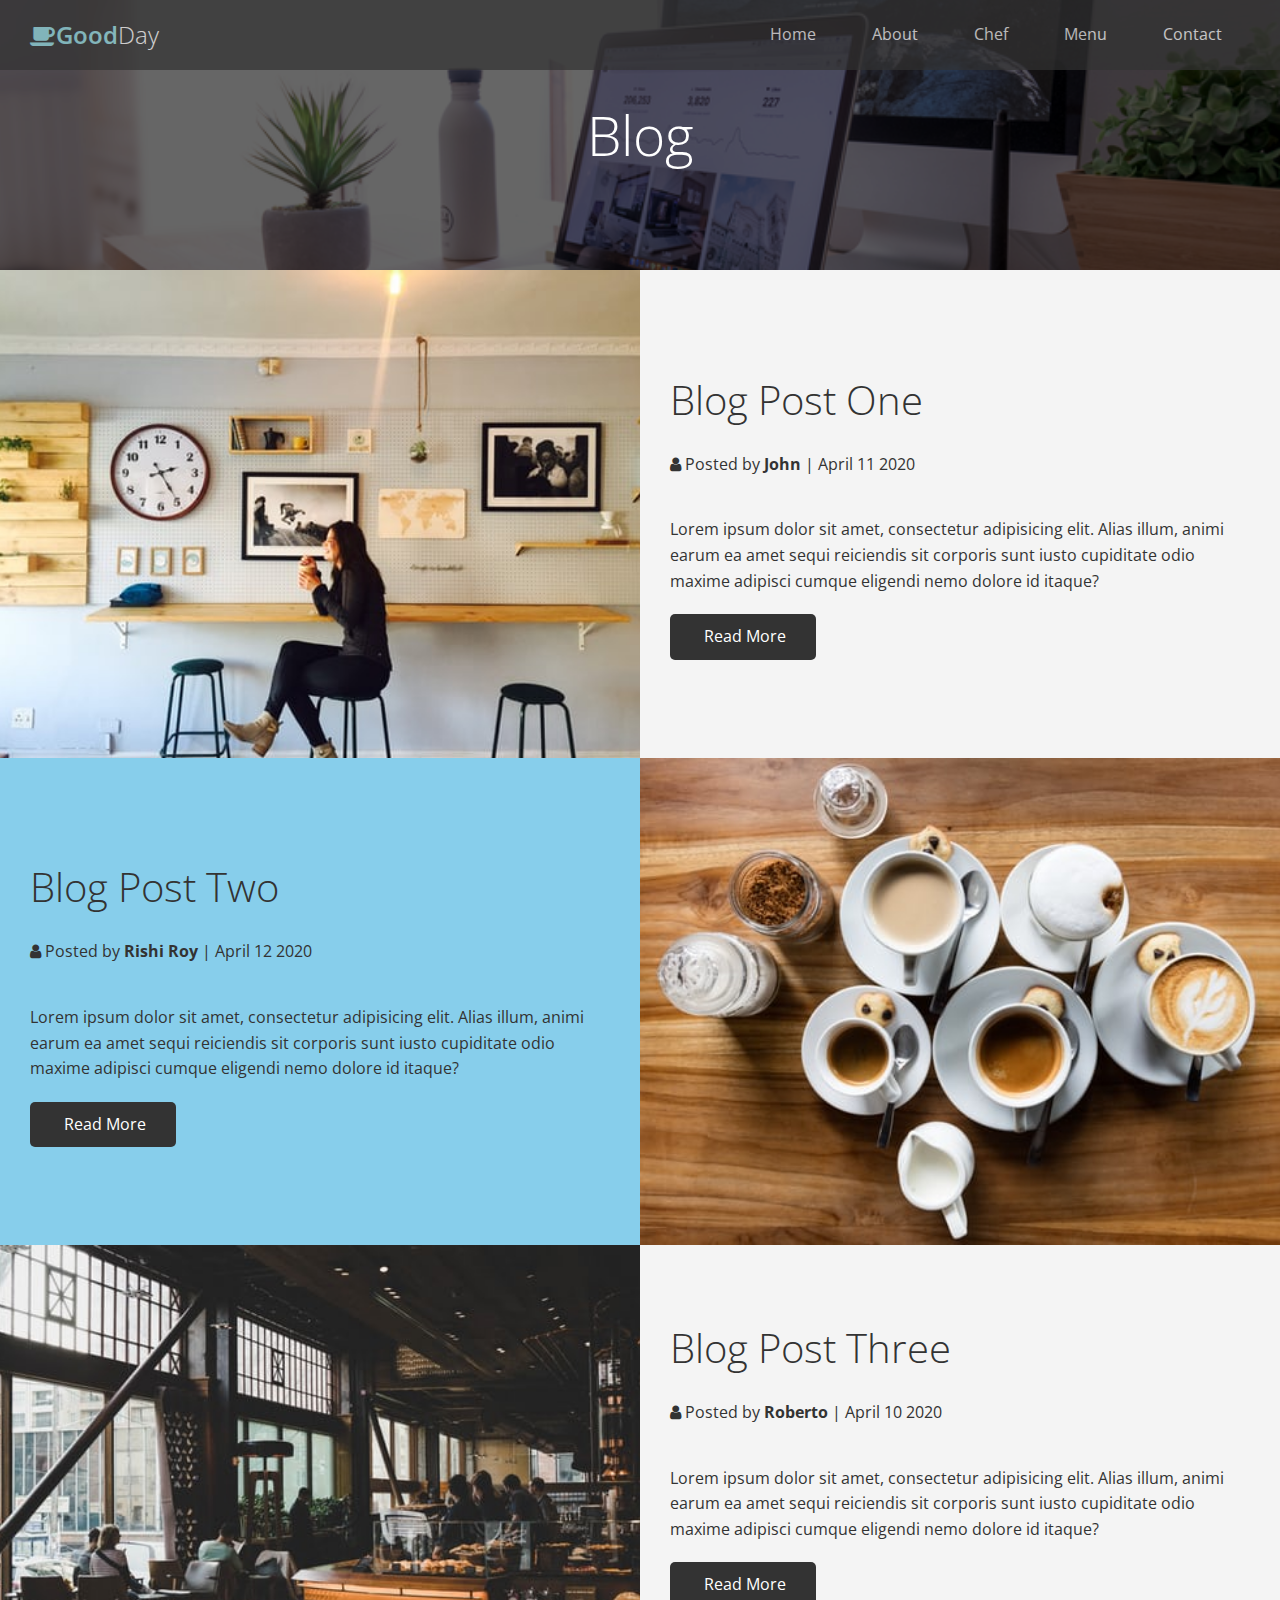
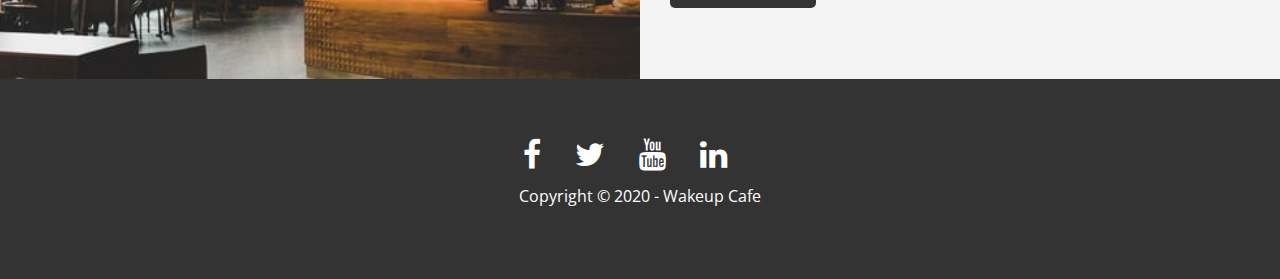
<file: blog.html>
<!DOCTYPE html>
<html lang="en">
<head>
    <meta charset="UTF-8">
    <meta name="viewport" content="width=device-width, initial-scale=1.0">
    <link rel="stylesheet" href="https://stackpath.bootstrapcdn.com/font-awesome/4.7.0/css/font-awesome.min.css">
    <link rel="stylesheet" href="./css/utils.css">
    <link rel="stylesheet" href="./css/style.css">
    <title>Blogs</title>
</head>
<body id="home">
    <header class="hero blog">
        <div id="navbar" class="navbar">
            <h2 class="logo"><span id="textSuccess"><i class="fa fa-coffee"></i>Good</span>Day</h2>
            <nav>
                <ul>
                    <li><a href="index.html#home">Home</a></li>
                    <li><a href="index.html#about">About</a></li>
                    <li><a href="index.html#team">Chef</a></li>
                    <li><a href="index.html#cases">Menu</a></li>
                    <li><a href="index.html#contact">Contact</a></li>
                </ul>
            </nav>
        </div>
        <div class="content">
            <h1>Blog</h1>
   
        </div>

    </header>
    <main>
    <article class="flex-columns">
        <div class="row">
          <div class="column">
            <div class="column-1">
              <img src="image/blog/blog1.jpg" alt="" />
            </div>
          </div>
          <div class="column">
            <div class="column-2 bg-light">
              <h2>Blog Post One</h2>
              <p class="meta">
                <i class="fa fa-user"></i> Posted by
                <strong>John </strong> | April 11 2020
              </p>
              <p>
                Lorem ipsum dolor sit amet, consectetur adipisicing elit. Alias
                illum, animi earum ea amet sequi reiciendis sit corporis sunt
                iusto cupiditate odio maxime adipisci cumque eligendi nemo
                dolore id itaque?
              </p>
              <a href="post.html" class="btn btn-dark">
                <i class="fa fa-chevron"></i>
                Read More
              </a>
            </div>
          </div>
        </div>
      </article>
      <article class="flex-columns flex-reverse">
        <div class="row">
          <div class="column">
            <div class="column-1">
              <img src="image/blog/blog2.jpg" alt="" />
            </div>
          </div>
          <div class="column">
            <div class="column-2 bg-info">
              <h2>Blog Post Two</h2>
              <p class="meta">
                <i class="fa fa-user"></i> Posted by
                <strong>Rishi Roy</strong> | April 12 2020
              </p>
              <p>
                Lorem ipsum dolor sit amet, consectetur adipisicing elit. Alias
                illum, animi earum ea amet sequi reiciendis sit corporis sunt
                iusto cupiditate odio maxime adipisci cumque eligendi nemo
                dolore id itaque?
              </p>
              <a href="post.html" class="btn btn-dark">
                <i class="fa fa-chevron"></i>
                Read More
              </a>
            </div>
          </div>
        </div>
      </article>
      <article class="flex-columns">
        <div class="row">
          <div class="column">
            <div class="column-1">
              <img src="image/blog/blog3.jpg" alt="" />
            </div>
          </div>
          <div class="column">
            <div class="column-2 bg-light">
              <h2>Blog Post Three</h2>
              <p class="meta">
                <i class="fa fa-user"></i> Posted by
                <strong>Roberto</strong> | April 10 2020
              </p>
              <p>
                Lorem ipsum dolor sit amet, consectetur adipisicing elit. Alias
                illum, animi earum ea amet sequi reiciendis sit corporis sunt
                iusto cupiditate odio maxime adipisci cumque eligendi nemo
                dolore id itaque?
              </p>
              <a href="post.html" class="btn btn-dark">
                <i class="fa fa-chevron"></i>
                Read More
              </a>
            </div>
          </div>
        </div>
      </article>
    </main>
    <footer class="footer bg-dark">
        <div class="social">
         <a href="#"><i class="fa fa-facebook fa-2x"></i></a>
          <a href="#"><i class="fa fa-twitter fa-2x"></i></a>
          <a href="#"><i class="fa fa-youtube fa-2x"></i></a>
          <a href="#"><i class="fa fa-linkedin fa-2x"></i></a>
        </div>
        <p>Copyright &copy; 2020 - Wakeup Cafe</p>
      </footer>
      <script>
        const navbar = document.getElementById('navbar');
        let scrolled = false;
  
        window.onscroll = function () {
          if (window.pageYOffset > 100) {
            navbar.classList.remove('top');
            if (!scrolled) {
              navbar.style.transform = 'translateY(-70px)';
            }
            setTimeout(function () {
              navbar.style.transform = 'translateY(0)';
              scrolled = true;
            }, 200);
          } else {
            navbar.classList.add('top');
            scrolled = false;
          }
        };
      </script>
  
</body>
</html>
</file>
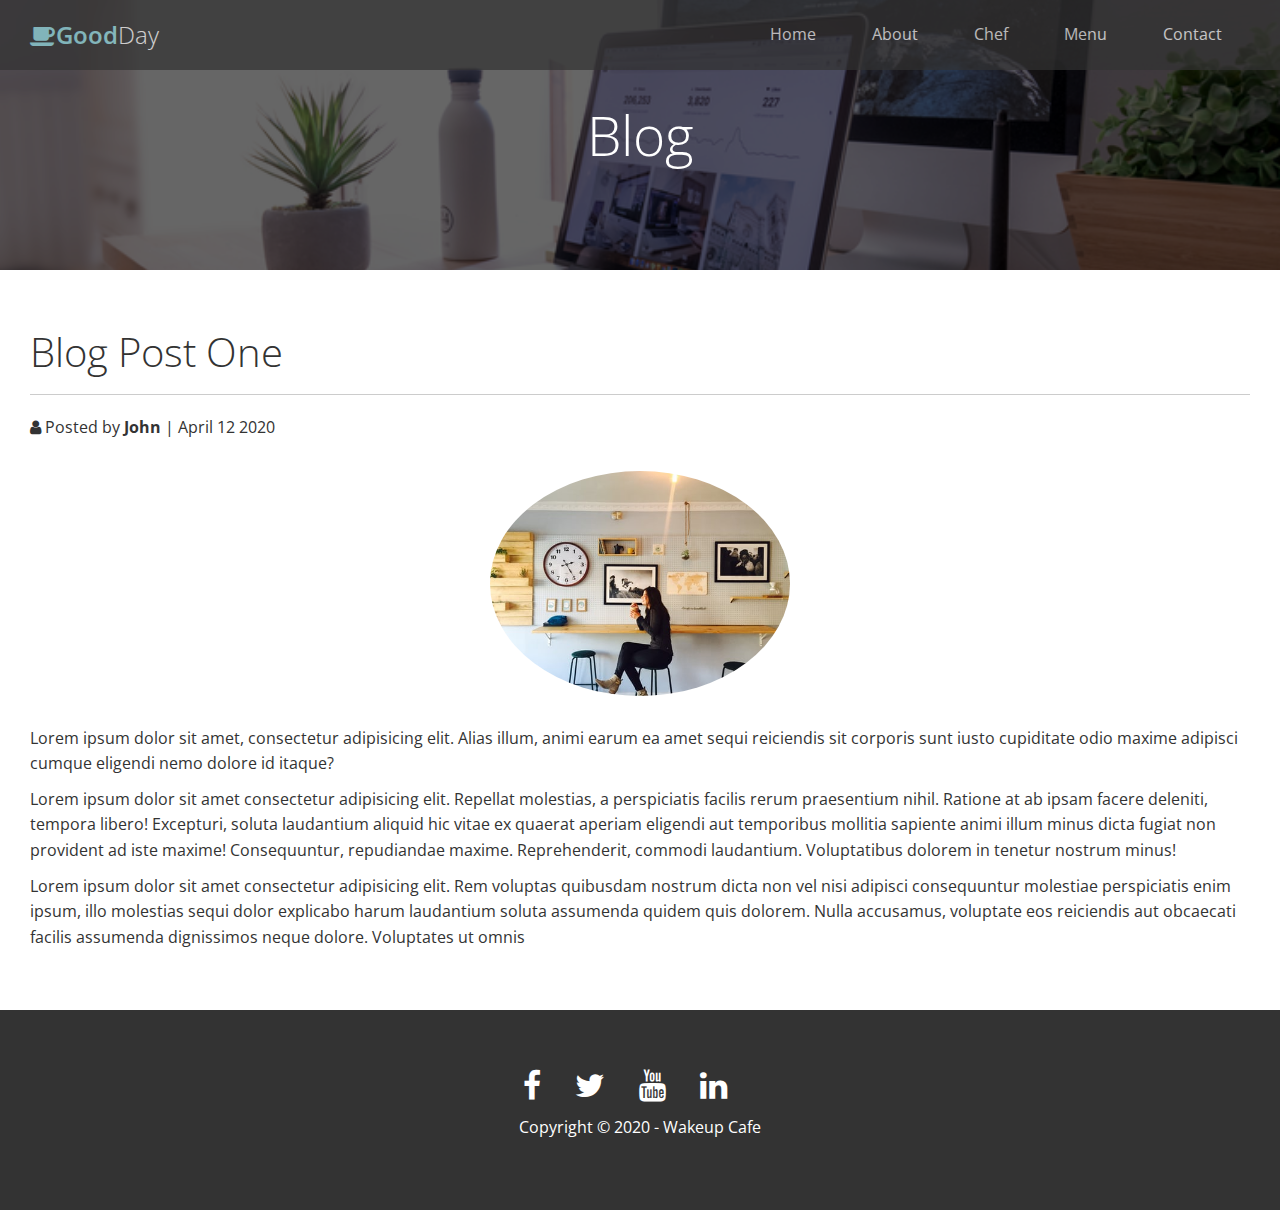
<file: post.html>
<!DOCTYPE html>
<html lang="en">
<head>
    <meta charset="UTF-8">
    <meta name="viewport" content="width=device-width, initial-scale=1.0">
    <link rel="stylesheet" href="https://stackpath.bootstrapcdn.com/font-awesome/4.7.0/css/font-awesome.min.css">
    <link rel="stylesheet" href="./css/utils.css">
    <link rel="stylesheet" href="./css/style.css">
    <title>Blog One </title>
</head>
<body id="home">
    <header class="hero blog">
        <div id="navbar" class="navbar">
            <h2 class="logo"><span id="textSuccess"><i class="fa fa-coffee"></i>Good</span>Day</h2>
            <nav>
                <ul>
                    <li><a href="index.html#home">Home</a></li>
                    <li><a href="index.html#about">About</a></li>
                    <li><a href="index.html#team">Chef</a></li>
                    <li><a href="index.html#cases">Menu</a></li>
                    <li><a href="index.html#contact">Contact</a></li>
                </ul>
            </nav>
        </div>
        <div class="content">
            <h1>Blog</h1>
   
        </div>

    </header>
    
    <main>
        <section class="post">
          <h2>Blog Post One</h2>
          <p class="meta">
            <i class="fa fa-user"></i> Posted by <strong>John </strong> |
            April 12 2020
          </p>
          <img src="image/blog/blog1.jpg" alt="" />
          <p>
            Lorem ipsum dolor sit amet, consectetur adipisicing elit. Alias illum,
            animi earum ea amet sequi reiciendis sit corporis sunt iusto
            cupiditate odio maxime adipisci cumque eligendi nemo dolore id itaque?
          </p>
          <p>
            Lorem ipsum dolor sit amet consectetur adipisicing elit. Repellat
            molestias, a perspiciatis facilis rerum praesentium nihil. Ratione at
            ab ipsam facere deleniti, tempora libero! Excepturi, soluta laudantium
            aliquid hic vitae ex quaerat aperiam eligendi aut temporibus mollitia
            sapiente animi illum minus dicta fugiat non provident ad iste maxime!
            Consequuntur, repudiandae maxime. Reprehenderit, commodi laudantium.
            Voluptatibus dolorem in tenetur nostrum minus!
          </p>
          <p>
            Lorem ipsum dolor sit amet consectetur adipisicing elit. Rem voluptas
            quibusdam nostrum dicta non vel nisi adipisci consequuntur molestiae
            perspiciatis enim ipsum, illo molestias sequi dolor explicabo harum
            laudantium soluta assumenda quidem quis dolorem. Nulla accusamus,
            voluptate eos reiciendis aut obcaecati facilis assumenda dignissimos
            neque dolore. Voluptates ut omnis 
          </p>
        </section>
      </main>
  
    <footer class="footer bg-dark">
        <div class="social">
         <a href="#"><i class="fa fa-facebook fa-2x"></i></a>
          <a href="#"><i class="fa fa-twitter fa-2x"></i></a>
          <a href="#"><i class="fa fa-youtube fa-2x"></i></a>
          <a href="#"><i class="fa fa-linkedin fa-2x"></i></a>
        </div>
        <p>Copyright &copy; 2020 - Wakeup Cafe</p>
      </footer>
      <script>
        const navbar = document.getElementById('navbar');
        let scrolled = false;
  
        window.onscroll = function () {
          if (window.pageYOffset > 100) {
            navbar.classList.remove('top');
            if (!scrolled) {
              navbar.style.transform = 'translateY(-70px)';
            }
            setTimeout(function () {
              navbar.style.transform = 'translateY(0)';
              scrolled = true;
            }, 200);
          } else {
            navbar.classList.add('top');
            scrolled = false;
          }
        };
      </script>
  
</body>
</html>
</file>
<file: css/utils.css>
#textSuccess{
    color:#98E1E9;
}
.text-secondary {
    color: #0284d0;
}

/* Button */
.btn {
    cursor: pointer;
    display: inline-block;
    padding: 10px 30px;
    color: #fff;
    background-color:#98E1E9;
    border: none;
    border-radius: 5px;
}

.btn:hover {
    opacity: 0.9;
}

.btn-primary, .bg-primary {
   background: #28a745;
   color: #fff;
}
.btn-secondary, .bg-secondary {
   background: #0284d0;
   color: #fff;
}
.btn-dark, .bg-dark {
   background: #333;
   color: #fff;
}
.btn-light, .bg-light {
   background: #f4f4f4;
   color: #333;
}
.bg-info
{
    background:skyblue;
}
.btn-outline {
    background: transparent;
    border: 1px solid #fff;
}

.flex-items {
    display: flex;
    align-items: center;
    justify-content: center;
    text-align: center;
    height: 100%;
}

.flex-items > div {
    padding: 20px;
}
.flex-columns .row {
    display: flex;
    flex-direction: row;
    flex-wrap: wrap;
    width: 100%;
}
.flex-columns .column {
    display: flex;
    flex-direction: column;
    flex-basis: 100%;
    flex: 1;
}
.flex-columns .column .column-1,
.flex-columns .column .column-2 {
    height: 100%;
}
.flex-columns img {
    width: 100%;
    height: 100%;
    object-fit: cover;
}
.flex-columns .column-2 {
    display: flex;
    flex-direction: column;
    align-items: flex-start;
    justify-content: center;
    padding: 30px;
}
.flex-columns h2 {
    font-size: 40px;
    font-weight: 100;
}

.flex-columns h4 {
    margin-bottom: 10px;
}
.flex-columns.flex-reverse .row {
    flex-direction: row-reverse;
}

.flex-columns p {
    margin: 20px 0;
}
.section-header {
    padding: 30px;
    display: flex;
    flex-direction: column;
    align-items: center;
    justify-content: center;
    text-align: center;
}
.section-header h2 {
    font-size: 40px;
    margin: 20px 0;
}

.section-padding {
    padding: 20px 20px 40px;
}
.flex-grid .row {
    display: flex;
    flex-wrap: wrap;
    padding: 0 4px;
}
.flex-grid .column {
    flex:25%;
    max-width: 25%;
    padding: 0 4px;
}
</file>
<file: css/style.css>
@import url('https://fonts.googleapis.com/css2?family=Open+Sans:wght@300&display=swap');
*{
    box-sizing: border-box;
    padding:0;
    margin:0;
}
body{
    font-family: 'Open Sans', sans-serif;
    background: white;
    color:#333;
    line-height: 1.6;
}
ul{
    list-style: none;;
}
a{
    text-decoration: none;
    color:#333;
}
h1,h2{
    font-weight:300;
}
p{
    margin:10px 0;
}
img{
    width:100%;
}
.navbar
{
    display:flex;
    align-items: center;
    justify-content: space-between;
    opacity:0.7;
    background:#333;
    width:100%;
    height:70px;
    position:fixed;
    top:0px;
    color:#fff;
    padding:0 30px;
    transition:1s;
    

}
.navbar ul{
    display:flex;
}
.navbar a{
    color:#fff;
    margin:0 7px;
    padding:10px 21px;
}
.navbar a:hover{
    color:#98E1E9;
}
.navbar h2 span{
    font-weight: 610;
}
.navbar.top
{
    background: transparent;
}
/* Header */
.hero {
    background: url('../image/home/main.jpg') no-repeat center center/cover;
    height: 100vh;
    position: relative;
    color: #fff;
}

.hero .content {
    display: flex;
    flex-direction: column;
    align-items: center;
    justify-content: center;
    text-align: center;
    height: 100%;
    padding: 0 20px;
}

.hero .content h1 {
    font-size: 55px;
}

.hero .content p {
    font-size: 23px;
    max-width: 600px;
    margin: 20px 0 30px;
}

.hero::before {
    content: '';
    position: absolute;
    top: 0;
    left: 0;
    width: 100%;
    height: 100%;
    background: rgba(0,0,0,0.6);
}

.hero * {
    z-index: 10;
}

.hero.blog {
    background: url('../image/home/blog.jpg') no-repeat center center/cover;
    height: 30vh;
}

.icons {
    padding: 30px;
}
.icons h3 {
    font-weight: bold;
    margin-bottom: 15px;
}
.icons i {
    background-color: #98E1E9;
    padding: 0.7rem;
    border-radius: 50%;
    margin-bottom: 15px;
}


.cases img:hover {
    opacity: 0.7;
}

.callback-form {
    width: 100%;
    padding: 20px 0;
}

.callback-form label {
    display: block;
    margin-bottom: 5px;
}

.callback-form .form-control {
    margin-bottom: 15px;
}

.callback-form input {
    width: 100%;
    padding: 4px;
    height: 40px;
    border: #f5f5f5 1px solid;
}

.callback-form input:focus {
    outline-color: #28a745;
}

.callback-form .btn {
    padding: 12px 0;
    margin-top: 20px;
}
/* Footer */
.footer{
    display: flex;
    flex-direction: column;
    align-items: center;
    justify-content: center;
    text-align: center;
    height: 200px;
}
.footer a {
    color: #fff;
}

.footer a:hover {
    color: #28a745;
}

.footer .social > * {
    margin-right: 30px;
}
@media(max-width: 768px) {
    .navbar {
        flex-direction: column;
        height: 120px;
        padding: 20px;
    }
    .navbar a {
        padding: 10px 10px;
        margin: 0 3px;
    }
    .flex-items {
        flex-direction: column;
    }
    
    .flex-columns .column, .flex-grid .column {
        flex:100%;
        max-width: 100%;
    }
    .team img {
        width: 70%;
    }
}
.post {
    padding: 50px 30px;
}

.post h2 {
    font-size: 40px;
    margin-bottom: 20px;
    padding-bottom: 10px;
    border-bottom: #ccc solid 1px;
}

.post .meta {
    margin-bottom: 30px;
}

.post img {
    width: 300px;
    border-radius: 50%;
    display: block;
    margin: 0 auto 30px;
}
</file>
